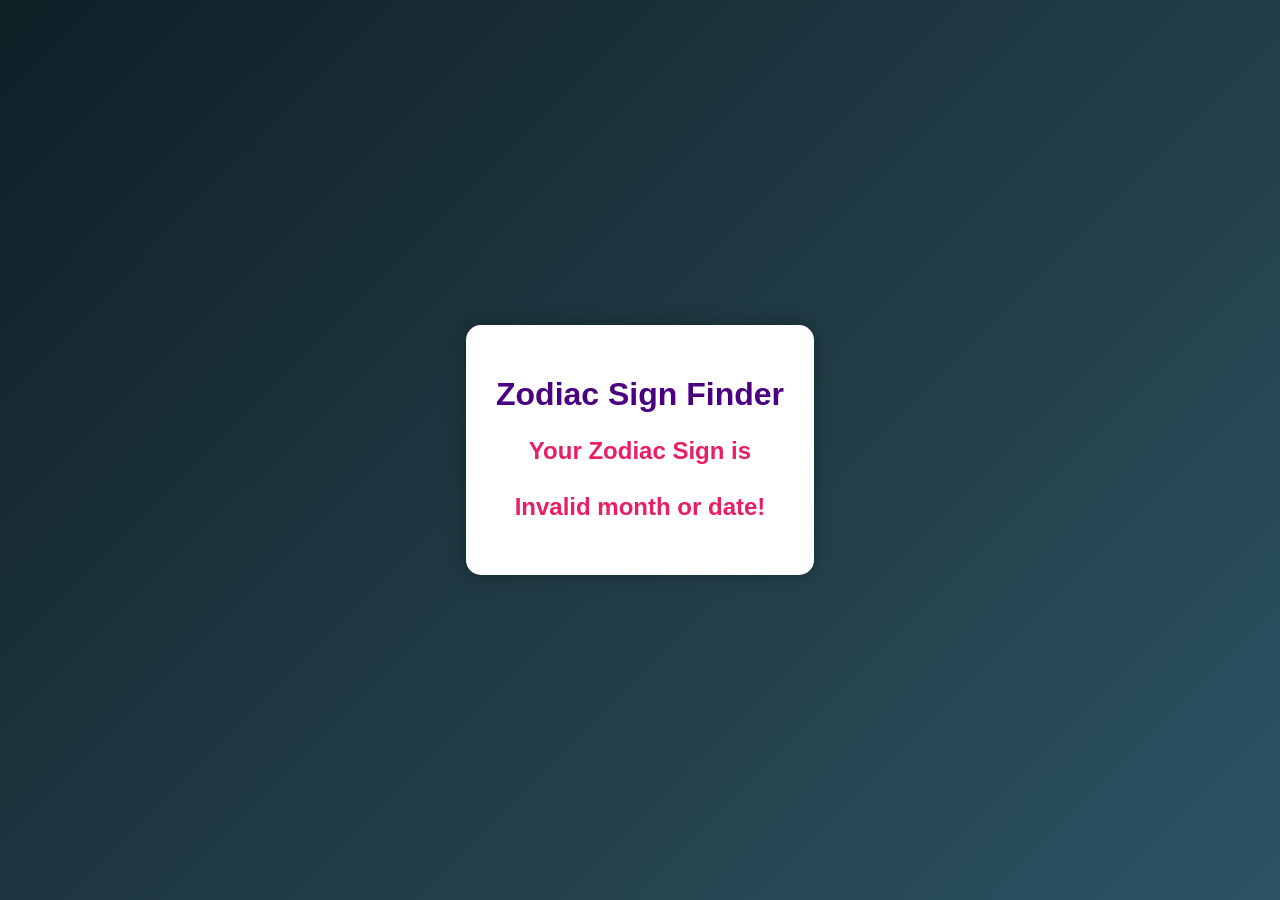
<file: index.html>
<!DOCTYPE html>
<html lang="en">
<head>
<meta charset="UTF-8">
<meta name="viewport" content="width=device-width, initial-scale=1.0">
<title>Zodiac Sign Finder</title>

<style>
body{
    margin:0;
    display:flex;
    justify-content:center;
    align-items:center;
    height:100vh;
    background:linear-gradient(135deg,#0f2027,#203a43,#2c5364);
    font-family:Arial,sans-serif;
}

.container{
    background:white;
    padding:30px;
    border-radius:15px;
    box-shadow:0 0 20px rgba(0,0,0,0.3);
    text-align:center;
}

h1{
    color:#4b0082;
}

p{
    font-size:24px;
    color:#e91e63;
    font-weight:bold;
}
</style>

</head>
<body>

<div class="container">
    <h1>Zodiac Sign Finder</h1>
    <p id="result"></p>
</div>

<script>

let month = prompt("Enter your birth month (Example: August)");

if(month){
    month = month.toLowerCase().trim();
}

let date = parseInt(prompt("Enter your birth date (1-31)"));

let zodiac = "";

if ((month == "march" && date >= 21 && date <= 31) || (month == "april" && date >= 1 && date <= 19))
    zodiac = "♈ Aries";
else if ((month == "april" && date >= 20 && date <= 30) || (month == "may" && date >= 1 && date <= 20))
    zodiac = "♉ Taurus";
else if ((month == "may" && date >= 21 && date <= 31) || (month == "june" && date >= 1 && date <= 20))
    zodiac = "♊ Gemini";
else if ((month == "june" && date >= 21 && date <= 30) || (month == "july" && date >= 1 && date <= 22))
    zodiac = "♋ Cancer";
else if ((month == "july" && date >= 23 && date <= 31) || (month == "august" && date >= 1 && date <= 22))
    zodiac = "♌ Leo";
else if ((month == "august" && date >= 23 && date <= 31) || (month == "september" && date >= 1 && date <= 22))
    zodiac = "♍ Virgo";
else if ((month == "september" && date >= 23 && date <= 30) || (month == "october" && date >= 1 && date <= 22))
    zodiac = "♎ Libra";
else if ((month == "october" && date >= 23 && date <= 31) || (month == "november" && date >= 1 && date <= 21))
    zodiac = "♏ Scorpio";
else if ((month == "november" && date >= 22 && date <= 30) || (month == "december" && date >= 1 && date <= 21))
    zodiac = "♐ Sagittarius";
else if ((month == "december" && date >= 22 && date <= 31) || (month == "january" && date >= 1 && date <= 19))
    zodiac = "♑ Capricorn";
else if ((month == "january" && date >= 20 && date <= 31) || (month == "february" && date >= 1 && date <= 18))
    zodiac = "♒ Aquarius";
else if ((month == "february" && date >= 19 && date <= 29) || (month == "march" && date >= 1 && date <= 20))
    zodiac = "♓ Pisces";
else
    zodiac = "Invalid month or date!";

document.getElementById("result").innerHTML = "Your Zodiac Sign is <br><br>" + zodiac;

</script>

</body>
</html>
</file>
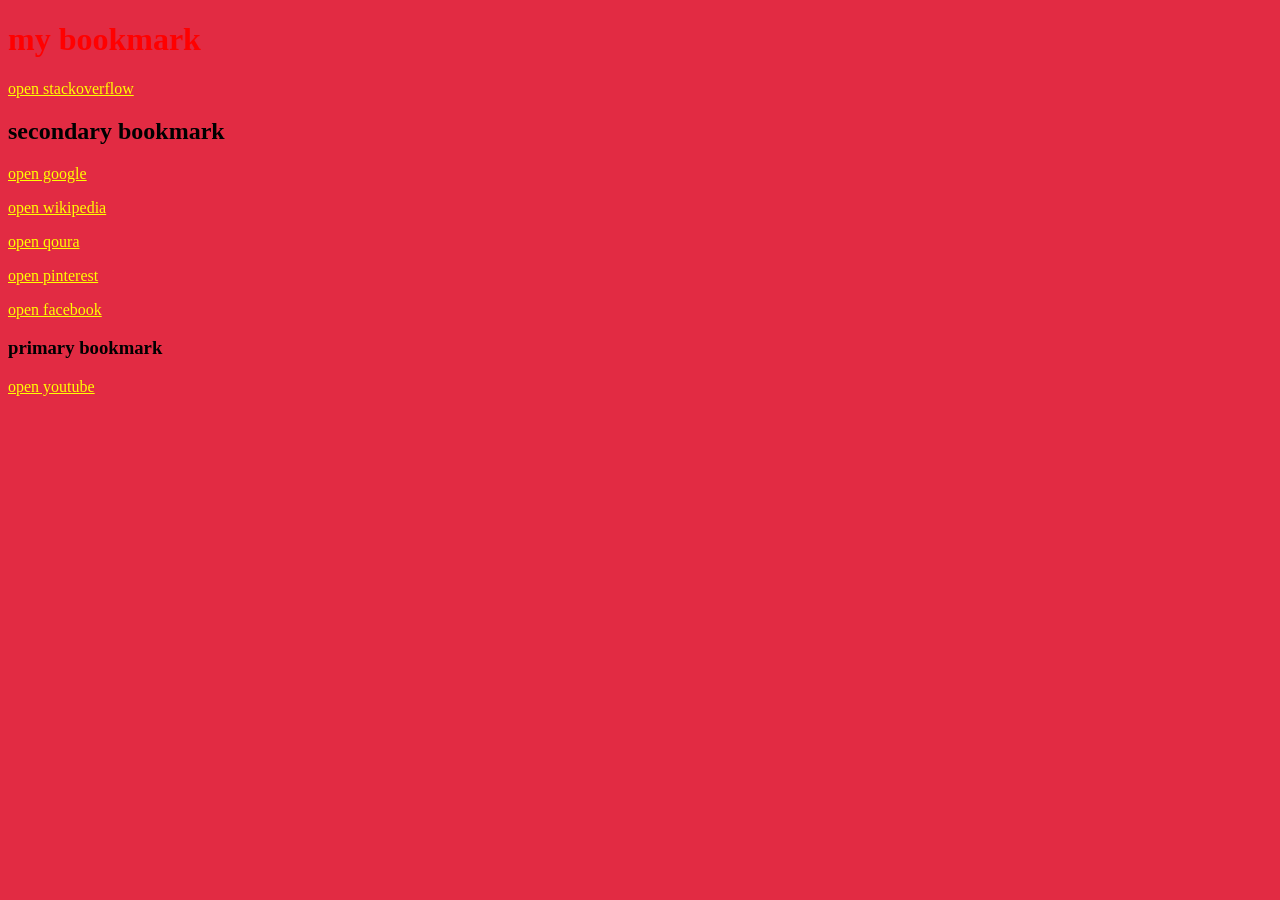
<file: bookmarkmanager.html>
<!DOCTYPE html>
<html lang="en">

<head>
    <meta charset="UTF-8">
    <meta name="viewport" content="width=device-width, initial-scale=1.0">
    <title>BOOKMARK MANAGER</title>
    <link rel="stylesheet" href="style.css">
</head>
    <body>
<h1>my bookmark</h1>
<p> <a target="_blank" href="https://www.stackoverflow.com">open stackoverflow</a></p>
<h2>secondary bookmark</h2>
<p> <a target="_blank" href="https://www.google.com">open google</a></p>
<p> <a target="_blank" href="https://www.wikipedia.com">open wikipedia</a></p>
<p> <a target="_blank" href="https://www.qoura.com">open qoura</a></p>
<p> <a target="_blank" href="https://www.pinterest.com">open pinterest</a></p>
<p> <a target="_blank" href="https://www.facebook.com">open facebook</a></p>


<h3>primary bookmark</h3>
<p> <a target="_blank" href="https://www.youtube.com">open youtube</a></p>



</body>

</html>
</file>
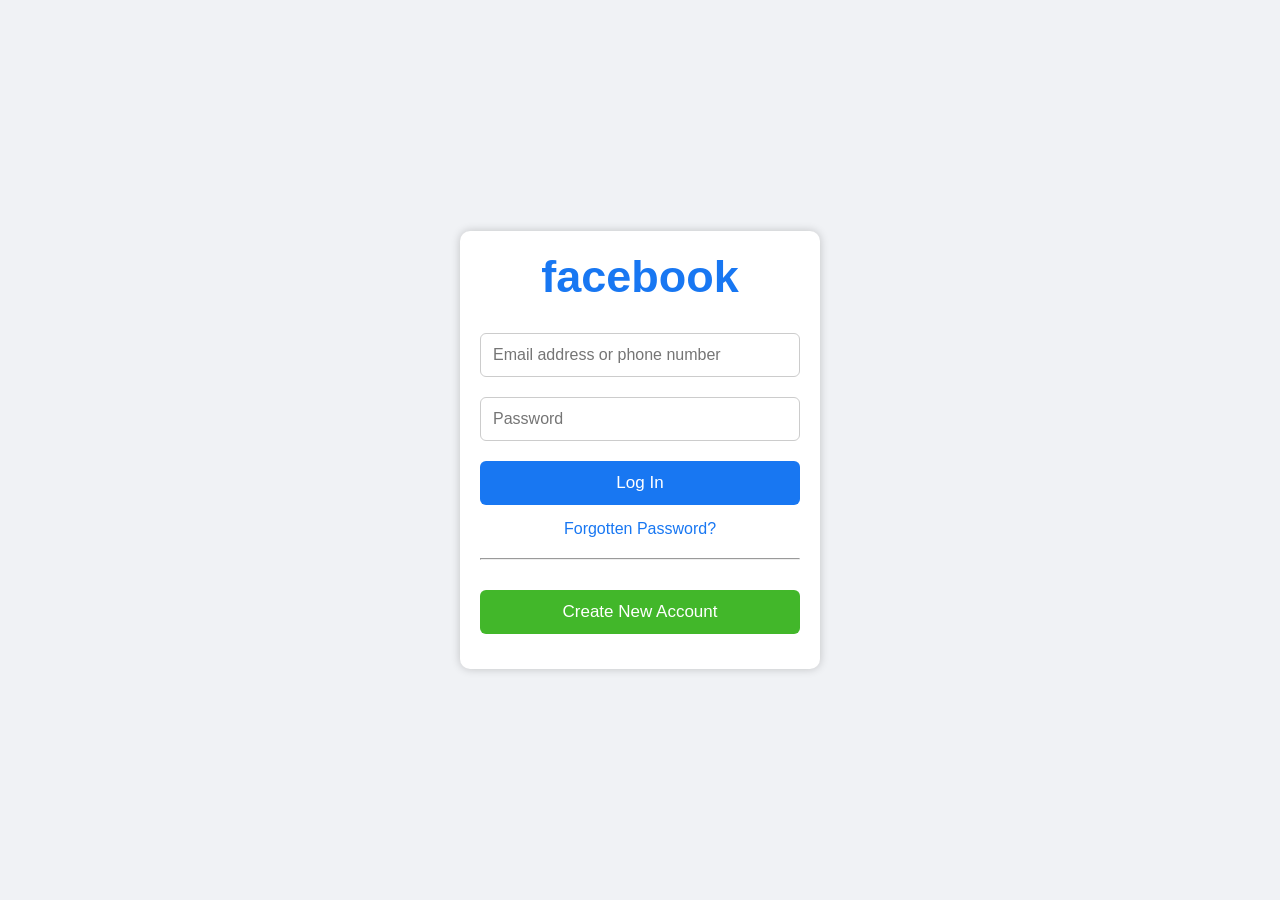
<file: login.html>
<!DOCTYPE html>
<html lang="en">
<head>
<meta charset="UTF-8">
<meta name="viewport" content="width=device-width, initial-scale=1.0">
<title>Facebook Login Using DOM</title>

<style>
*{
    margin:0;
    padding:0;
    box-sizing:border-box;
    font-family:Arial, sans-serif;
}

body{
    background:#f0f2f5;
    display:flex;
    justify-content:center;
    align-items:center;
    height:100vh;
}

.container{
    width:360px;
    background:white;
    padding:20px;
    border-radius:10px;
    box-shadow:0 0 10px rgba(0,0,0,0.2);
    text-align:center;
}

.logo{
    color:#1877f2;
    font-size:45px;
    margin-bottom:20px;
    font-weight:bold;
}

input{
    width:100%;
    padding:12px;
    margin:10px 0;
    border:1px solid #ccc;
    border-radius:6px;
    font-size:16px;
}

button{
    width:100%;
    padding:12px;
    margin-top:10px;
    border:none;
    border-radius:6px;
    font-size:17px;
    cursor:pointer;
}

.login{
    background:#1877f2;
    color:white;
}

.login:hover{
    background:#166fe5;
}

.create{
    background:#42b72a;
    color:white;
}

.create:hover{
    background:#36a420;
}

a{
    display:block;
    margin:15px;
    text-decoration:none;
    color:#1877f2;
}

hr{
    margin:20px 0;
}

#message{
    margin-top:15px;
    font-weight:bold;
}
</style>

</head>
<body>

<div id="root"></div>

<script>

// Root Element
let root = document.getElementById("root");

// Container
let container = document.createElement("div");
container.className = "container";

// Logo
let logo = document.createElement("h1");
logo.className = "logo";
logo.innerText = "facebook";

// Email Input
let email = document.createElement("input");
email.type = "text";
email.placeholder = "Email address or phone number";

// Password Input
let password = document.createElement("input");
password.type = "password";
password.placeholder = "Password";

// Login Button
let loginBtn = document.createElement("button");
loginBtn.className = "login";
loginBtn.innerText = "Log In";

// Forgot Password Link
let forgot = document.createElement("a");
forgot.href = "#";
forgot.innerText = "Forgotten Password?";

// Line
let line = document.createElement("hr");

// Create Account Button
let createBtn = document.createElement("button");
createBtn.className = "create";
createBtn.innerText = "Create New Account";

// Message
let message = document.createElement("p");
message.id = "message";

// Login Event
loginBtn.onclick = function(){

    if(email.value==="" || password.value===""){
        message.style.color="red";
        message.innerText="Please fill all fields!";
    }
    else{
        message.style.color="green";
        message.innerText="Login Successful!";
    }

}

// Append Elements
container.appendChild(logo);
container.appendChild(email);
container.appendChild(password);
container.appendChild(loginBtn);
container.appendChild(forgot);
container.appendChild(line);
container.appendChild(createBtn);
container.appendChild(message);

root.appendChild(container);

</script>

</body>
</html>
</file>
<file: style.css>
body{
    background-color: #e22b43;
}
h1{
    color:red;
}
a{
    color:yellow;
}
</file>
